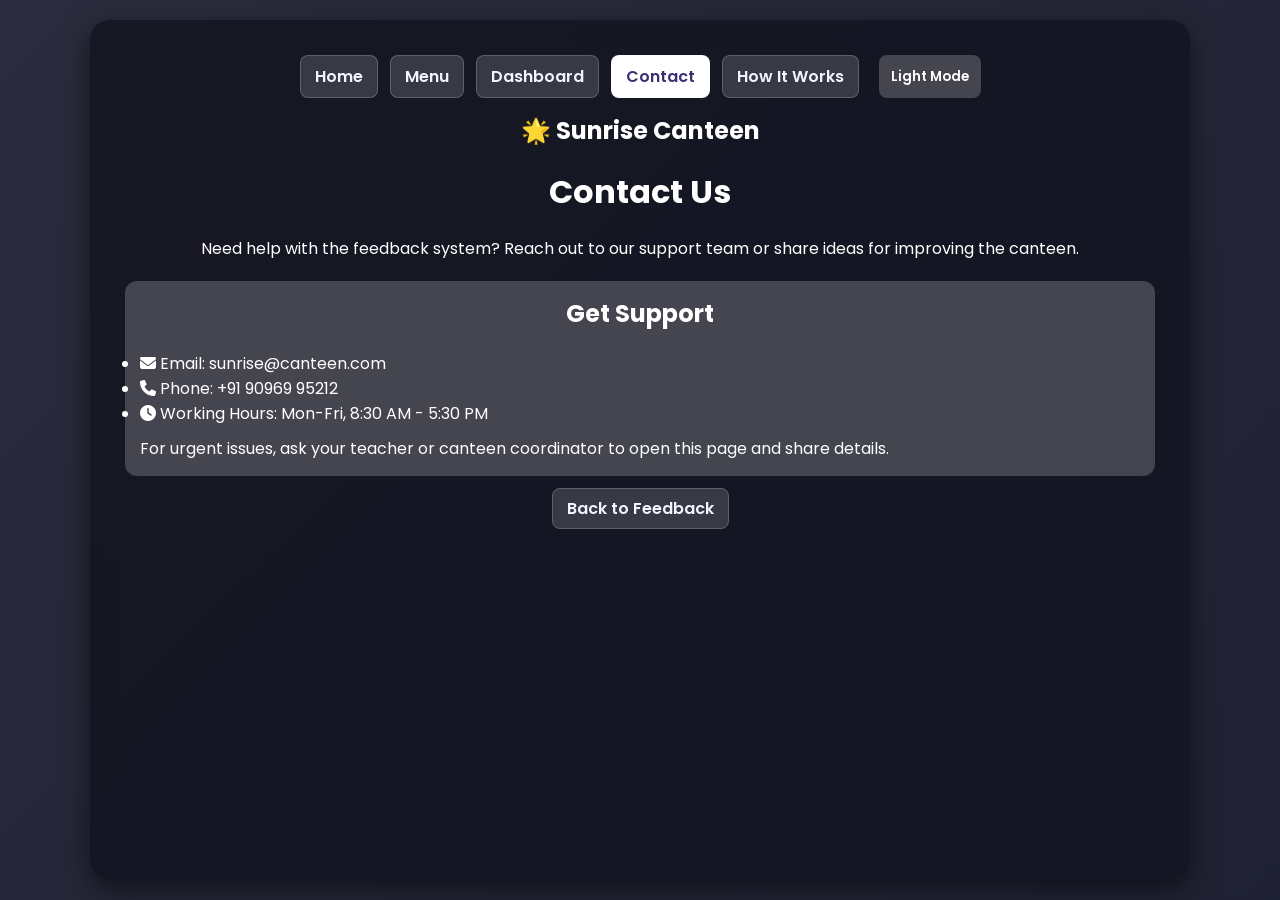
<file: contact.html>
<!DOCTYPE html>
<html lang="en">
<head>
  <meta charset="UTF-8">
  <meta name="viewport" content="width=device-width, initial-scale=1.0">
  <title>Contact - Canteen Feedback</title>
  <link href="https://fonts.googleapis.com/css2?family=Poppins:wght@300;400;500;600&display=swap" rel="stylesheet">
  <link rel="stylesheet" href="https://cdnjs.cloudflare.com/ajax/libs/font-awesome/6.4.0/css/all.min.css">
  <link rel="stylesheet" href="style.css">
</head>
<body>
<div class="container">
  <nav class="top-nav">
    <a href="index.html" class="nav-link">Home</a>
    <a href="menu.html" class="nav-link">Menu</a>
    <a href="dashboard.html" class="nav-link">Dashboard</a>
    <a href="contact.html" class="nav-link active">Contact</a>
    <a href="how-it-works.html" class="nav-link">How It Works</a>
    <button id="themeToggle" class="theme-btn">Dark Mode</button>
  </nav>
  <h2 style="color:#fff; text-align:center; margin: 10px 0 20px;">🌟 Sunrise Canteen</h2>
  <h1>Contact Us</h1>
  <p style="text-align:center; margin-top:15px;">Need help with the feedback system? Reach out to our support team or share ideas for improving the canteen.</p>
  <div style="margin-top:20px; background: rgba(255,255,255,0.2); border-radius:12px; padding:15px; color:white;">
    <h2 style="text-align:center;">Get Support</h2>
    <ul style="margin-top:10px;">
      <li><i class="fa fa-envelope"></i> Email: sunrise@canteen.com</li>
      <li><i class="fa fa-phone"></i> Phone: +91 90969 95212</li>
      <li><i class="fa fa-clock"></i> Working Hours: Mon-Fri, 8:30 AM - 5:30 PM</li>
    </ul>
    <p style="margin-top:10px;">For urgent issues, ask your teacher or canteen coordinator to open this page and share details.</p>
  </div>
  <div style="margin-top:20px; text-align:center;">
    <a href="index.html" class="nav-link">Back to Feedback</a>
  </div>
</div>
<script>
function applyThemeFromStorage() {
  const isDark = localStorage.getItem('theme') !== 'light';
  document.body.classList.toggle('dark-mode', isDark);
  const btn = document.getElementById('themeToggle');
  if (btn) btn.textContent = isDark ? 'Light Mode' : 'Dark Mode';
}
function toggleThemeFromStorage() {
  const current = localStorage.getItem('theme') || 'dark';
  localStorage.setItem('theme', current === 'dark' ? 'light' : 'dark');
  applyThemeFromStorage();
}
document.addEventListener('DOMContentLoaded', () => {
  applyThemeFromStorage();
  const btn = document.getElementById('themeToggle');
  if (btn) btn.addEventListener('click', toggleThemeFromStorage);
});
</script>
</body>
</html>
</file>
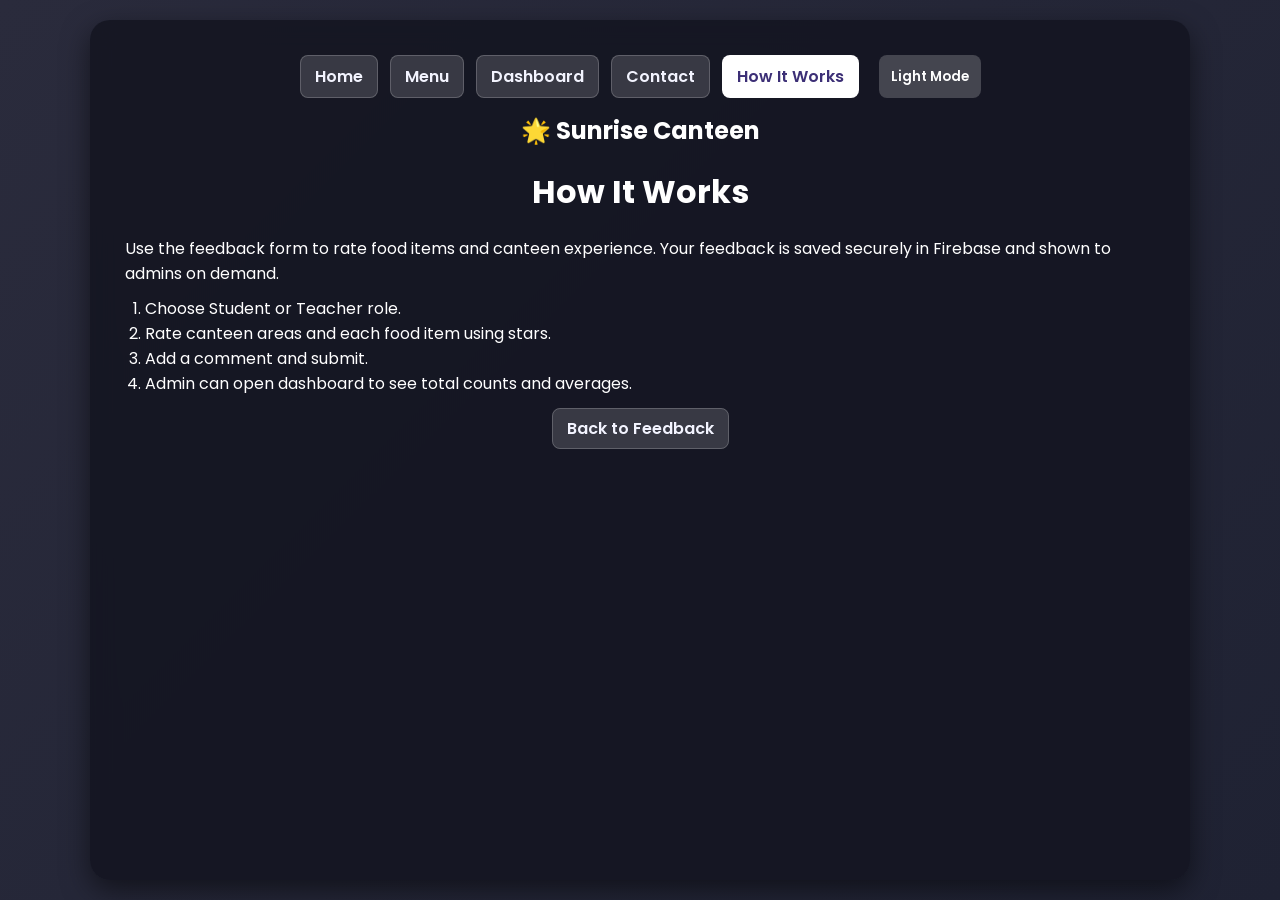
<file: how-it-works.html>
<!DOCTYPE html>
<html lang="en">
<head>
  <meta charset="UTF-8">
  <meta name="viewport" content="width=device-width, initial-scale=1.0">
  <title>How It Works - Canteen Feedback</title>
  <link href="https://fonts.googleapis.com/css2?family=Poppins:wght@300;400;500;600&display=swap" rel="stylesheet">
  <link rel="stylesheet" href="https://cdnjs.cloudflare.com/ajax/libs/font-awesome/6.4.0/css/all.min.css">
  <link rel="stylesheet" href="style.css">
</head>
<body>
<div class="container">
  <nav class="top-nav">
    <a href="index.html" class="nav-link">Home</a>
    <a href="menu.html" class="nav-link">Menu</a>
    <a href="dashboard.html" class="nav-link">Dashboard</a>
    <a href="contact.html" class="nav-link">Contact</a>
    <a href="how-it-works.html" class="nav-link active">How It Works</a>
    <button id="themeToggle" class="theme-btn">Dark Mode</button>
  </nav>
  <h2 style="color:#fff; text-align:center; margin: 10px 0 20px;">🌟 Sunrise Canteen</h2>
  <h1>How It Works</h1>
  <div style="margin-top:15px; color:white;">
    <p>Use the feedback form to rate food items and canteen experience. Your feedback is saved securely in Firebase and shown to admins on demand.</p>
    <ol style="margin-left:20px; margin-top:10px;">
      <li>Choose Student or Teacher role.</li>
      <li>Rate canteen areas and each food item using stars.</li>
      <li>Add a comment and submit.</li>
      <li>Admin can open dashboard to see total counts and averages.</li>
    </ol>
  </div>
  <div style="margin-top:20px; text-align:center;">
    <a href="index.html" class="nav-link">Back to Feedback</a>
  </div>
</div>
<script>
function applyThemeFromStorage() {
  const isDark = localStorage.getItem('theme') !== 'light';
  document.body.classList.toggle('dark-mode', isDark);
  const btn = document.getElementById('themeToggle');
  if (btn) btn.textContent = isDark ? 'Light Mode' : 'Dark Mode';
}
function toggleThemeFromStorage() {
  const current = localStorage.getItem('theme') || 'dark';
  localStorage.setItem('theme', current === 'dark' ? 'light' : 'dark');
  applyThemeFromStorage();
}
document.addEventListener('DOMContentLoaded', () => {
  applyThemeFromStorage();
  const btn = document.getElementById('themeToggle');
  if (btn) btn.addEventListener('click', toggleThemeFromStorage);
});
</script>
</body>
</html>
</file>
<file: style.css>
*{
margin:0;
padding:0;
box-sizing:border-box;
font-family:'Poppins',sans-serif;
}

body{
background:linear-gradient(135deg,#667eea,#764ba2);
min-height:100vh;
display:flex;
justify-content:center;
padding:20px;
color:white;
}

/* MAIN CONTAINER */

.container{
width:100%;
max-width:1100px;
background:rgba(255,255,255,0.15);
backdrop-filter:blur(12px);
border-radius:20px;
padding:35px;
box-shadow:0 10px 30px rgba(0,0,0,0.3);
animation:fadeIn 0.7s;
}

h1,h2{
text-align:center;
margin-bottom:20px;
}

/* TOP NAV */

.top-nav{
  display:flex;
  justify-content:center;
  gap:12px;
  margin-bottom:15px;
  flex-wrap:wrap;
}

.nav-link{
  color:white;
  text-decoration:none;
  background:rgba(255,255,255,0.2);
  padding:8px 14px;
  border-radius:8px;
  font-weight:600;
  border:1px solid #fff5;
  transition:0.2s;
}

.nav-link:hover,
.nav-link.active{
  background:white;
  color:#764ba2;
  border-color:#fff;
}

/* ROLE BUTTONS */

.role-selector{
display:flex;
justify-content:center;
gap:15px;
margin-bottom:25px;
flex-wrap:wrap;
}

.role-btn{
padding:12px 25px;
border:none;
border-radius:30px;
cursor:pointer;
background:rgba(255,255,255,0.25);
color:white;
font-weight:500;
transition:0.3s;
}

.role-btn:hover{
transform:translateY(-3px);
}

.role-btn.active{
background:white;
color:#764ba2;
}

/* FORM */

label{
display:block;
margin-top:15px;
margin-bottom:5px;
}

input,textarea{
width:100%;
padding:12px;
border:none;
border-radius:10px;
background:rgba(255,255,255,0.25);
color:white;
font-size:16px;
}

/* FOOD GRID */

.food-grid{
display:grid;
grid-template-columns:repeat(auto-fit,minmax(180px,1fr));
gap:18px;
margin-top:15px;
}

.food-card{
background:rgba(255,255,255,0.2);
border-radius:15px;
padding:15px;
text-align:center;
transition:0.3s;
}

.food-card:hover{
transform:translateY(-6px) scale(1.03);
}

.food-img{
width:80px;
height:80px;
border-radius:50%;
object-fit:cover;
margin-bottom:6px;
}

/* STARS */

.star-rating{
display:flex;
flex-direction:row-reverse;
justify-content:center;
}

.star-rating input{
display:none;
}

.star-rating label{
font-size:20px;
color:#ccc;
cursor:pointer;
}

.star-rating input:checked ~ label,
.star-rating label:hover,
.star-rating label:hover ~ label{
color:gold;
}

/* BUTTON */

button.submit{
width:100%;
padding:12px;
margin-top:20px;
border:none;
border-radius:10px;
background:#ff9a9e;
font-weight:600;
cursor:pointer;
transition:0.3s;
}

button.submit:hover{
transform:scale(1.05);
}

.theme-btn{
border:none;
border-radius:8px;
padding:8px 12px;
font-weight:600;
background:rgba(255,255,255,0.2);
color:white;
cursor:pointer;
margin-left:8px;
}

.theme-btn:hover{background:rgba(255,255,255,0.35);}

.download-btn{
border:none;
border-radius:8px;
padding:10px 14px;
font-weight:600;
background:#fff;
color:#764ba2;
cursor:pointer;
margin-top:12px;
}

.download-btn:hover{background:#f7f7f7;}

/* ADMIN BUTTON */

.admin-btn{
margin-top:20px;
background:none;
border:none;
color:white;
cursor:pointer;
width:100%;
font-size:15px;
}

/* SUCCESS */

.success{
display:none;
background:#2ecc71;
text-align:center;
padding:10px;
border-radius:10px;
margin-top:10px;
}

/* ADMIN TABLE */

table{
width:100%;
border-collapse:collapse;
margin-top:20px;
background:white;
color:black;
}

th,td{
border:1px solid #ccc;
padding:8px;
}

/* ANIMATION */

@keyframes fadeIn{
from{opacity:0;transform:translateY(20px);}
to{opacity:1;transform:translateY(0);}
}

/* MOBILE RESPONSIVE */

@media(max-width:768px){

.container{
padding:20px;
}

.food-grid{
grid-template-columns:repeat(2,1fr);
}

.food-img{
width:70px;
height:70px;
}

}

@media(max-width:480px){

.food-grid{
grid-template-columns:1fr;
}

h1{
font-size:24px;
}

}

body.dark-mode {
  background: linear-gradient(135deg, #2a2b3c, #1f2233);
  color: #ffffff;
}

body.dark-mode .container {
  background: rgba(20, 22, 34, 0.9);
  box-shadow: 0 10px 28px rgba(0, 0, 0, 0.5);
}

body.dark-mode .nav-link {
  background: rgba(255, 255, 255, 0.15);
  color: #f3f4ff;
  border-color: rgba(255, 255, 255, 0.2);
}

body.dark-mode .nav-link:hover,
body.dark-mode .nav-link.active {
  background: #fff;
  color: #3c2f76;
}

body.dark-mode input,
body.dark-mode textarea {
  background: rgba(255, 255, 255, 0.08);
  color: #fff;
  border: 1px solid rgba(255, 255, 255, 0.2);
}

body.dark-mode .food-card {
  background: rgba(255, 255, 255, 0.08);
  border: 1px solid rgba(255, 255, 255, 0.1);
}
</file>
